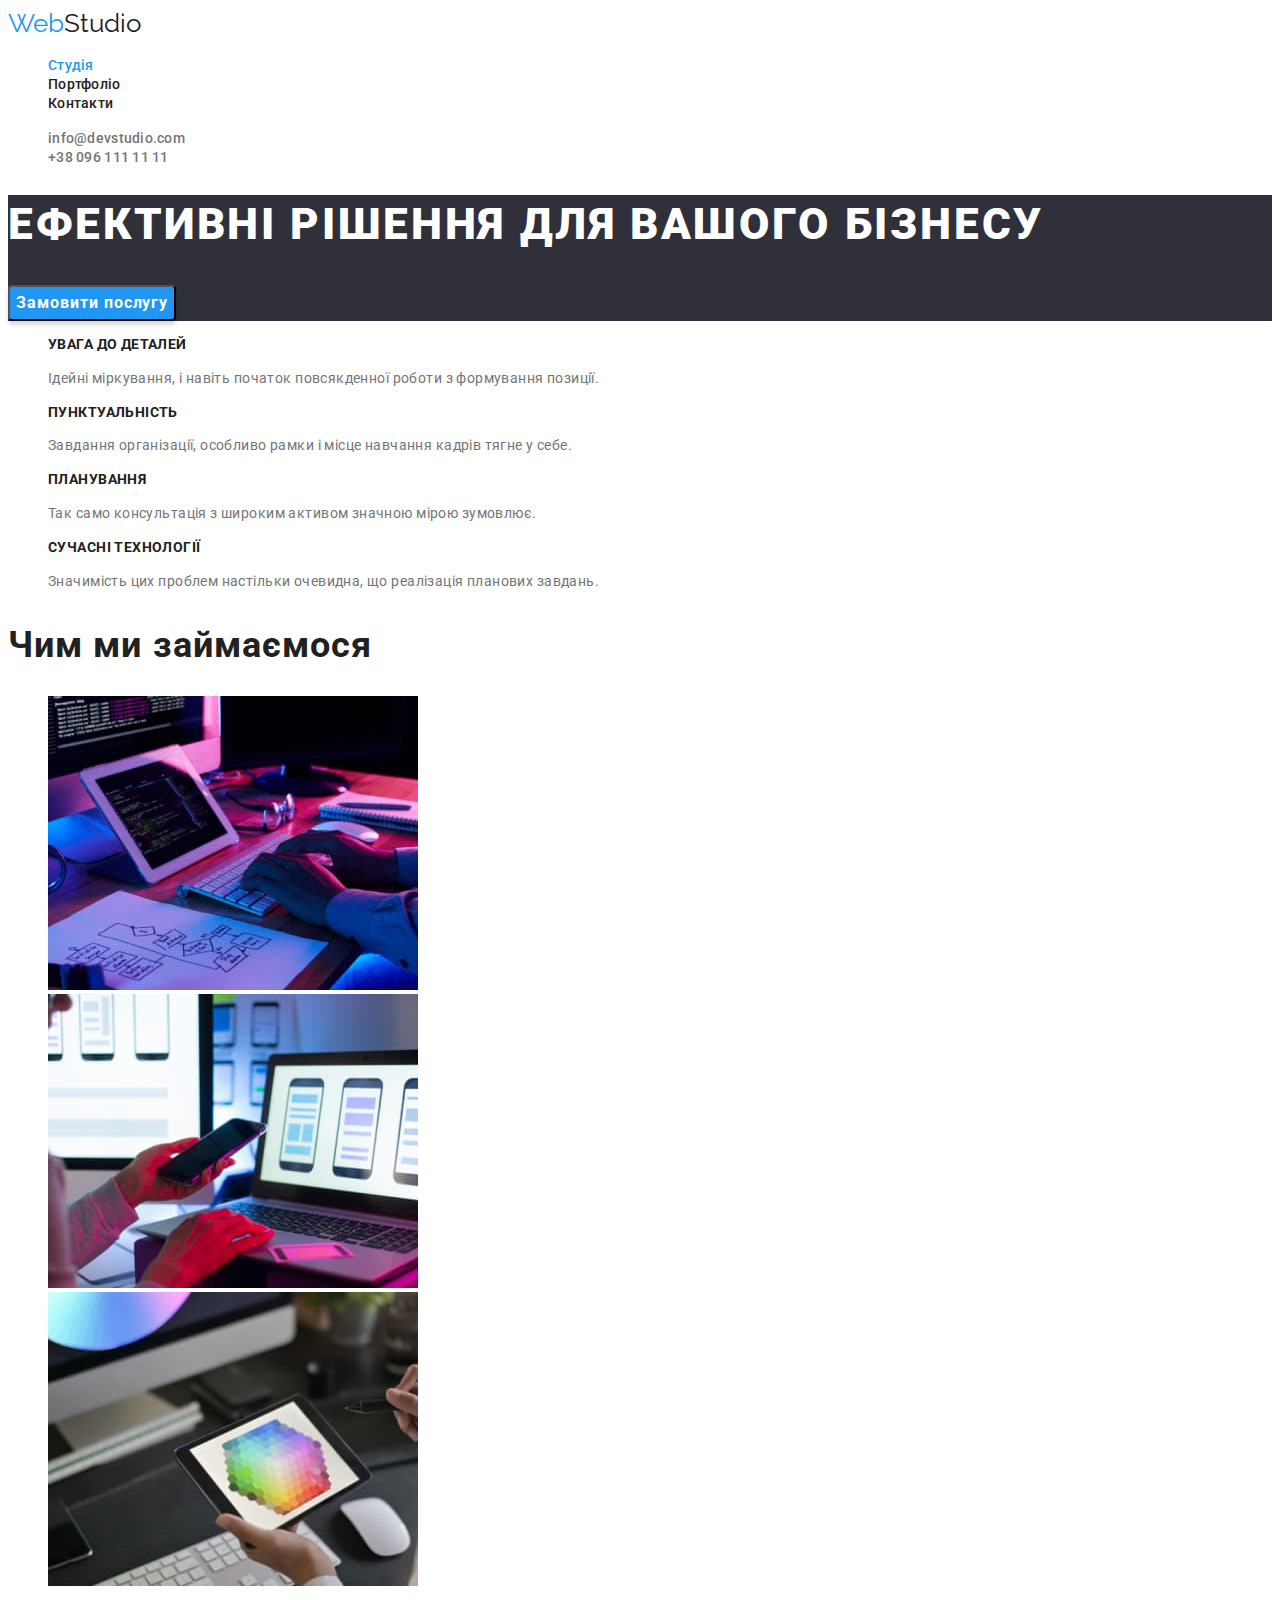
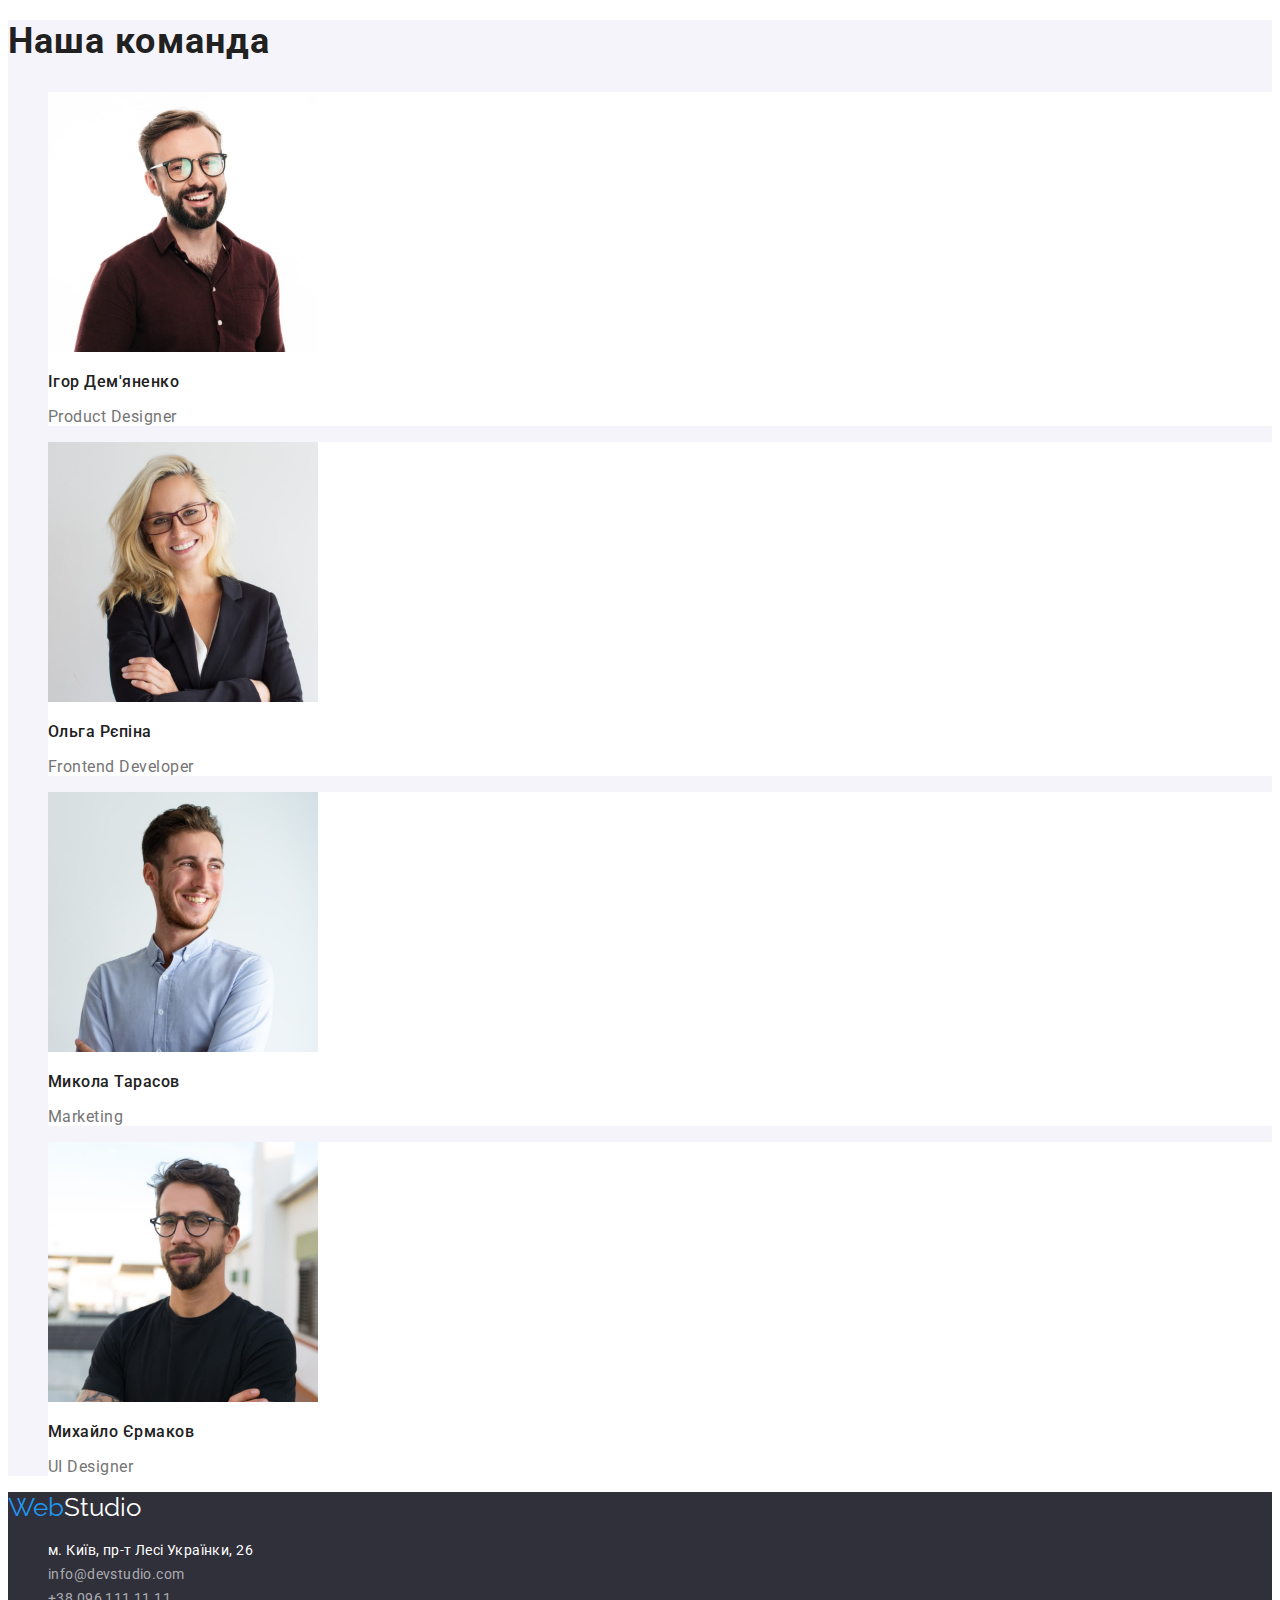
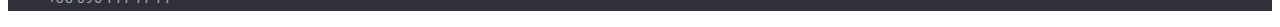
<file: index.html>
<!DOCTYPE html>
<html lang="uk">
<head>
    <meta charset="UTF-8">
    <meta http-equiv="X-UA-Compatible" content="IE=edge">
    <meta name="viewport" content="width=device-width, initial-scale=1.0">
    <title>Document</title>
    <link rel="preconnect" href="https://fonts.googleapis.com">
    <link rel="preconnect" href="https://fonts.gstatic.com" crossorigin>
    <link href="https://fonts.googleapis.com/css2?family=Raleway:wght@700&family=Roboto:wght@400;500;700;900&display=swap"
        rel="stylesheet">
    <link rel="stylesheet" href="./css/styles.css">
</head>
<body>
    <header>
        <nav class="tag">
        <a class="logo" href="./index.html" lang="en">Web<span class="item-element">Studio</span></a>
        <ul class="site-nav">
            <li><a href="./index.html" class="link current">Студія</a></li>
            <li><a href="./portfolio.html" class="link">Портфоліо</a></li>
            <li><a href="#" class="link">Контакти</a></li>
        </ul>
        </nav>
        <ul class="auth-nav">
            <li><a href="./index.html" class="link">info@devstudio.com</a></li>
            <li><a href="#" class="link">+38 096 111 11 11</a></li>
        </ul>
    </header>
    <main>
        <section class="hero">
            <h1 class="hero-title">Ефективні рішення для вашого бізнесу</h1>
            <button type="button" class="button">Замовити послугу</button>
        </section>
        <section class="section">
            <h2 class="visually-hidden">Наші переваги</h2>
            <ul class="part-list">
                <li>
                    <h3 class="title">Увага до деталей</h3>
                    <p class="inform">Ідейні міркування, і навіть початок повсякденної роботи з формування позиції.</p>
                </li>
                <li>
                    <h3 class="title">Пунктуальність</h3>
                    <p class="inform">Завдання організації, особливо рамки і місце навчання кадрів тягне у себе.</p>
                </li>
                <li>
                    <h3 class="title">Планування</h3>
                    <p class="inform">Так само консультація з широким активом значною мірою зумовлює.</p>
                </li>
                <li>
                    <h3 class="title">Сучасні технології</h3>
                    <p class="inform">Значимість цих проблем настільки очевидна, що реалізація планових завдань.</p>
                </li>
            </ul>
        </section>
        <section class="section">
            <h2 class="section-title">Чим ми займаємося</h2>
            <ul>
                <li>
                    <img src="./images/cod1.jpg" alt="Фронтоенд розробник пише код" width="370">
                </li>
                <li>
                    <img src="./images/monitor2.jpg" alt="Дівчина переглядає розмітку екранів мобільних пристроїв на екрані ноутбука" width="370">
                </li>
                <li>
                    <img src="./images/colours3.jpg" alt="Дизайнер вибирає колір на палітрі кольорів" width="370">
                </li>
            </ul>
        </section>
        <section class="section-caption">
            <h2 class="section-title">Наша команда</h2>
            <ul class="team-list">
                <li class="img">
                    <img src="./images/team1.jpg" alt="Усміхнений чоловік в окулярах у темній сорочці" width="270">
                    <h3 class="title">Ігор Дем'яненко</h3>
                    <p class="team-inform">Product Designer</p>
                </li>
                <li class="img">
                    <img src="./images/team2.jpg" alt="Усміхнена жінка в окулярах" width="270">
                    <h3 class="title">Ольга Рєпіна</h3>
                    <p class="team-inform">Frontend Developer</p>
                </li>
                <li class="img">
                    <img src="./images/team3.jpg" alt="Усміхнений чоловік у світлій сорочці" width="270">
                    <h3 class="title">Микола Тарасов</h3>
                    <p class="team-inform">Marketing</p>
                </li>
                <li class="img">
                    <img src="./images/team4.jpg" alt="Усміхнений чоловік в окулярах у чорній футболці" width="270">
                    <h3 class="title">Михайло Єрмаков</h3>
                    <p class="team-inform">UI Designer</p>
                </li>
            </ul>
        </section>
    </main>
    <footer class="bottom">
        <a class="logo" href="./index.html" lang="en">Web<span class="part-element">Studio</span></a>
        <address>
            <ul>
                <li><a href="https://goo.gl/maps/CPtrU1FHBa2aNyZL9" target="_blank" rel="noopener noreferrer nofollow" class="adress-element">м. Київ, пр-т Лесі
                Українки, 26</a></li>
                <li><a href="mailto:info@devstudio.com" class="bottom-item">info@devstudio.com</a></li>
                <li><a href="tel:+380961111111" class="bottom-item">+38 096 111 11 11</a></li>
            </ul>
        </address>
    </footer>
</body>
</html>
</file>
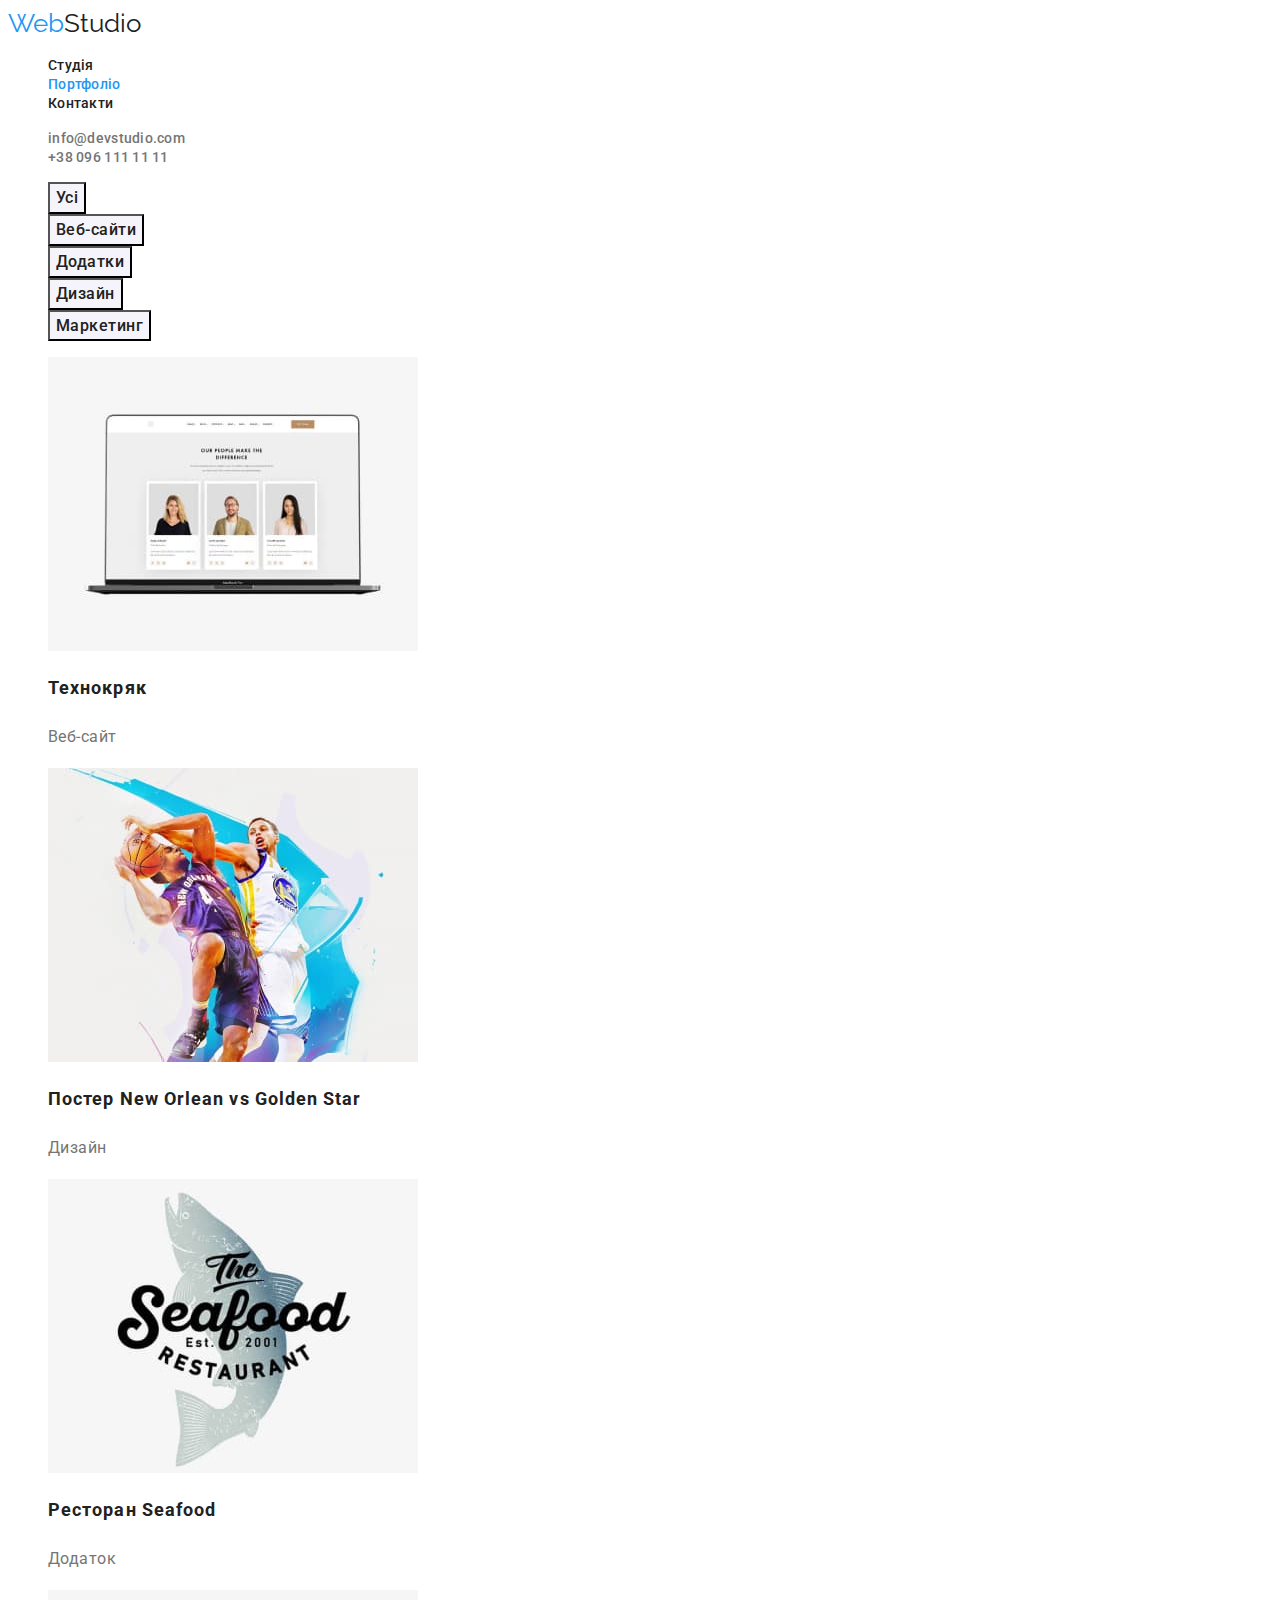
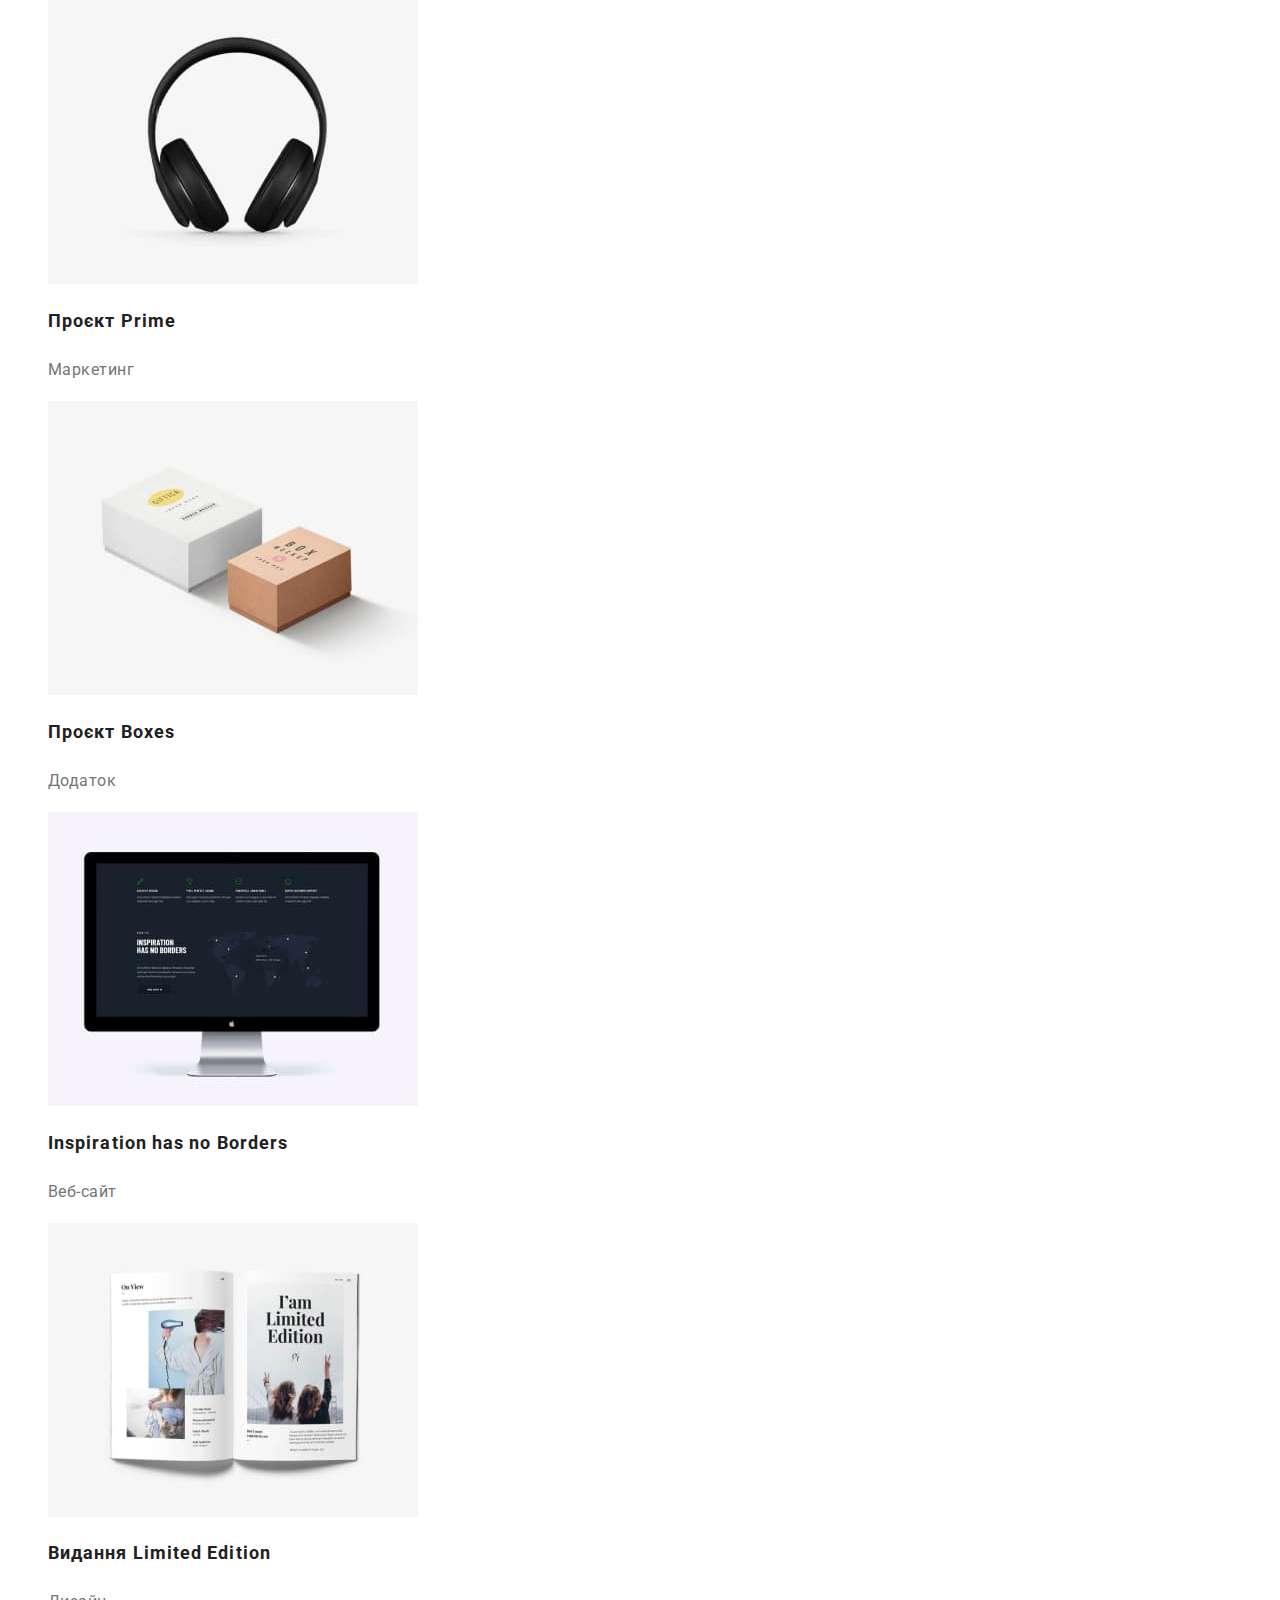
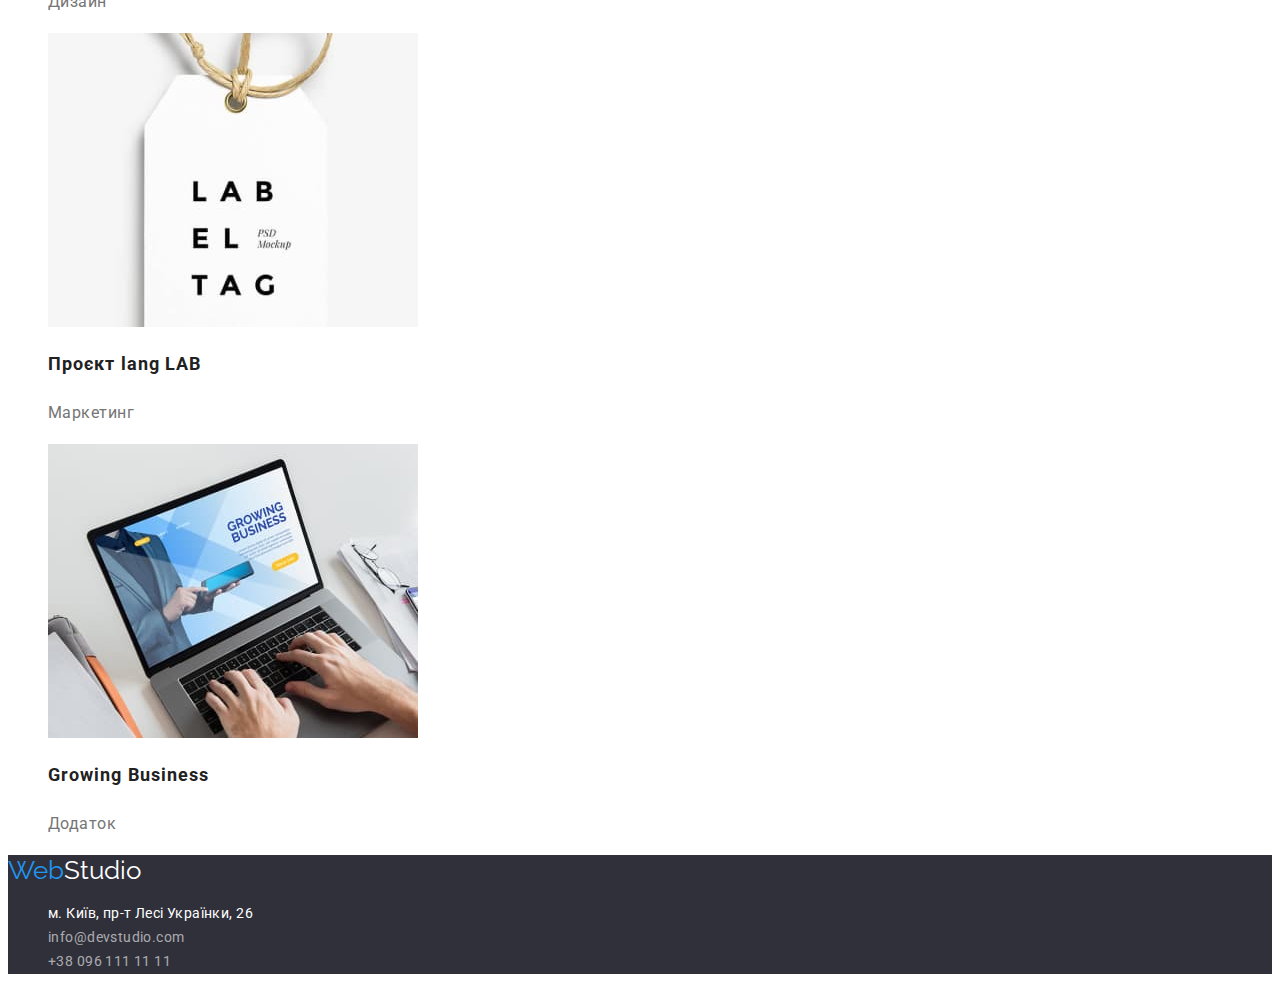
<file: portfolio.html>
<!DOCTYPE html>
<html lang="en">
<head>
    <meta charset="UTF-8">
    <meta http-equiv="X-UA-Compatible" content="IE=edge">
    <meta name="viewport" content="width=device-width, initial-scale=1.0">
    <title>Document</title>
    <link rel="preconnect" href="https://fonts.googleapis.com">
    <link rel="preconnect" href="https://fonts.gstatic.com" crossorigin>
    <link href="https://fonts.googleapis.com/css2?family=Raleway:wght@700&family=Roboto:wght@400;500;700;900&display=swap"
        rel="stylesheet">
    <link rel="stylesheet" href="./css/styles.css">
</head>
<body>
    <header>
        <nav class="tag">
            <a class="logo" href="./index.html" lang="en">Web<span class="item-element">Studio</span></a>
            <ul class="site-nav">
                <li><a href="./index.html" class="link">Студія</a></li>
                <li><a href="./portfolio.html" class="link current">Портфоліо</a></li>
                <li><a href="#" class="link">Контакти</a></li>
            </ul>
        </nav>
        <ul class="auth-nav">
            <li><a href="./index.html" class="link">info@devstudio.com</a></li>
            <li><a href="#" class="link">+38 096 111 11 11</a></li>
        </ul>
    </header>
    <main>
        <section class="section">
            <h1 class="visually-hidden">Портфоліо</h1>
            <ul class="button-part">
                <li><button type="button" class="item current">Усі</button></li>
                <li><button type="button" class="item">Веб-сайти</button></li>
                <li><button type="button" class="item">Додатки</button></li>
                <li><button type="button" class="item">Дизайн</button></li>
                <li><button type="button" class="item">Маркетинг</button></li>
            </ul>
            <ul>
                <li>
                    <a href="#" class="img">
                    <img src="./images/website1.jpg" alt="троє людей, дві жінки та один чоловік" width="370">
                    <h2 class="section-title">Технокряк</h2>
                    <p class="work-page">Веб-сайт</p>
                    </a>
                </li>
                <li>
                    <a href="#" class="img">
                    <img src="./images/poster1.jpg" alt="два баскетболіста, один намагається відібрати м`яча у іншого" width="370">
                    <h2 class="section-title">Постер New Orlean vs Golden Star</h2>
                    <p class="work-page">Дизайн</p>
                    </a>
                </li>
                <li>
                    <a href="#" class="img">
                    <img src="./images/addition1.jpg" alt="риба та на її фоні назва ресторану" width="370">
                    <h2 class="section-title">Ресторан Seafood</h2>
                    <p class="work-page">Додаток</p>
                    </a>
                </li>
                <li>
                    <a href="#" class="img">
                    <img src="./images/marketing1.jpg" alt="великі навушники" width="370">
                    <h2 class="section-title">Проєкт Prime</h2>
                    <p class="work-page">Маркетинг</p>
                    </a>
                </li>
                <li>
                    <a href="#" class="img">
                    <img src="./images/addition2.jpg" alt="дві коробки" width="370">
                    <h2 class="section-title">Проєкт Boxes</h2>
                    <p class="work-page">Додаток</p>
                    </a>
                </li>
                <li>
                    <a href="#" class="img">
                    <img src="./images/website2.jpg" alt="монітор з відкритим сайтом" width="370">
                    <h2 class="section-title">Inspiration has no Borders</h2>
                    <p class="work-page">Веб-сайт</p>
                    </a>
                </li>
                <li>
                    <a href="#" class="img">
                    <img src="./images/design.jpg" alt="відкритий журнал" width="370">
                    <h2 class="section-title">Видання Limited Edition</h2>
                    <p class="work-page">Дизайн</p>
                    </a>
                </li>
                <li>
                    <a href="#" class="img">
                    <img src="./images/marketing2.jpg" alt="" width="370">
                    <h2 class="section-title">Проєкт lang LAB</h2>
                    <p class="work-page">Маркетинг</p>
                    </a>
                </li>
                <li>
                    <a href="#" class="img">
                    <img src="./images/addition3.jpg" alt="білий жетон з написом на нитці" width="370">
                    <h2 class="section-title">Growing Business</h2>
                    <p class="work-page">Додаток</p>
                    </a>
                </li>
            </ul>
        </section>
    </main>
    <footer class="bottom">
        <a class="logo" href="./index.html" lang="en">Web<span class="part-element">Studio</span></a>
        <address>
            <ul>
                <li><a href="https://goo.gl/maps/CPtrU1FHBa2aNyZL9" target="_blank" rel="noopener noreferrer nofollow"
                        class="adress-element">м. Київ, пр-т Лесі
                        Українки, 26</a></li>
                <li><a href="mailto:info@devstudio.com" class="bottom-item">info@devstudio.com</a></li>
                <li><a href="tel:+380961111111" class="bottom-item">+38 096 111 11 11</a></li>
            </ul>
        </address>
    </footer>
</body>
</html>
</file>
<file: css/styles.css>
/* вторичний колір #212121 */

/* білий #000000 */

/* акцент #2196F3 */

/* вторичний колір #F5F4FA */

:root {
    --primary-text-color: #757575;
    --title-text-color: #212121;
    --accent-color: #2196f3;
    --primary-bg-color: #ffffff;
    --secondary-bg-color: #2F303A;
    --third-bg-color: #F5F4FA;
    --secondary-accent-color: #188CE8;
    --fourth-bg-color: #2F303A;
}

body {
    background-color: var(--primary-bg-color);
    color: var(--primary-text-color);
    font-family: Roboto, sans-serif;
}

ul {
    list-style: none;
}

.logo {
    color: var(--accent-color);
    text-decoration: none;
    font-family: Raleway, sans-serif;
    font-size: 26px;
    line-height: 1.19;
    }

.logo .item-element {
    color: var(--title-text-color);
}

.logo .part-element {
    color: var(--primary-bg-color);
}

/* site-nav */
.site-nav .link {
    color: var(--title-text-color);
    text-decoration: none;
    font-weight: 500;
    font-size: 14px;
    line-height: 1.14;
    letter-spacing: 0.02em;
}
.site-nav .link:hover,
.site-nav .link:focus {
    color: var(--accent-color);
}

.site-nav .link.current {
    color: var(--accent-color);
}

.site-nav .item {
    color: var(--title-text-color);
    background-color: var(--third-bg-color);
}

/* auth-nav */

.auth-nav .link {
    color: var(--primary-text-color);
    text-decoration: none;
    font-weight: 500;
    font-size: 14px;
    line-height: 1.14;
    letter-spacing: 0.02em;
}

.auth-nav .link:hover,
.auth-nav .link:focus {
    color: var(--accent-color);
}

/* hero */
.hero,
.hero-title {
    background-color: var(--secondary-bg-color);
    color: var(--primary-bg-color);
    font-weight: 900;
    font-size: 44px;
    line-height: 1.36;
    letter-spacing: 0.06em;
    text-transform: uppercase;
}

/* section */
.section-title {
    color: var(--title-text-color);
    font-weight: 700;
    font-size: 36px;
    line-height: 1.17;
    letter-spacing: 0.03em;
}

.section-caption {
    background-color: var(--third-bg-color);
}

/* headlines */
.visually-hidden {
    position: absolute;
    white-space: nowrap;
    width: 1px;
    height: 1px;
    overflow: hidden;
    border: 0;
    padding: 0;
    clip: rect(0 0 0 0);
    clip-path: inset(50%);
    margin: -1px;
}

/* advantages */
.part-list .title {
    color: var(--title-text-color);
    font-weight: 700;
    font-size: 14px;
    line-height: 1.14;
    letter-spacing: 0.03em;
    text-transform: uppercase;
}

.part-list .inform {
    font-size: 14px;
    line-height: 1.71;
    letter-spacing: 0.03em;
}


/* team */
.team-list .img .title {
    color: var(--title-text-color);
    font-weight: 500;
    font-size: 16px;
    line-height: 1.19;
    letter-spacing: 0.03em;
}

.team-list .img .team-inform {
    font-size: 16px;
    line-height: 1.19;
    letter-spacing: 0.03em;
}

/* button */
.button {
    color: var(--primary-bg-color);
    background: var(--accent-color);
    box-shadow: 0px 4px 4px rgba(0, 0, 0, 0.15);
    border-radius: 4px;
    font-family: inherit;
    font-style: normal;
    font-weight: 700;
    font-size: 16px;
    line-height: 1.87;
    display: flex;
    align-items: center;
    text-align: center;
    letter-spacing: 0.06em;
    cursor: pointer;
}

.button:hover,
.button:focus {
    color: var(--primary-bg-color);
    background-color: var(--secondary-accent-color);
}

.button-part .item.current,
.button-part .item {
    color: var(--title-text-color);
    background-color: var(--third-bg-color);
    font-family: Roboto, sans-serif;
    font-style: normal;
    font-weight: 500;
    font-size: 16px;
    line-height: 1.62;
    letter-spacing: 0.03em;
}

.button-part .item:hover,
.button-part .item:focus {
    background-color: var(--accent-color);
    color: var(--primary-bg-color);
}

/* images */
.img {
    background-color: var(--primary-bg-color);
    text-decoration: none;
}

.img .section-title {
    font-weight: 700;
    font-size: 18px;
    line-height: 2;
    letter-spacing: 0.06em;
}

.img .work-page {
    font-size: 16px;
    line-height: 1.87;
    letter-spacing: 0.03em;
    color: var(--primary-text-color);
}

/* bottom */
.bottom {
    background-color: var(--fourth-bg-color);
    color: var(--primary-bg-color);
}

li .bottom-item {
    color: rgba(255, 255, 255, 0.6);
    font-style: normal;
    text-decoration: none;
    font-size: 14px;
    line-height: 1.71;
    letter-spacing: 0.03em;
}

li .bottom-item:hover,
li .bottom-item:focus {
    color: var(--accent-color);
}

/* adress */
li .adress-element {
    color: var(--primary-bg-color);
    text-decoration: none;
    font-style: normal;
    font-size: 14px;
    line-height: 1.71;
    letter-spacing: 0.03em;
}
</file>
